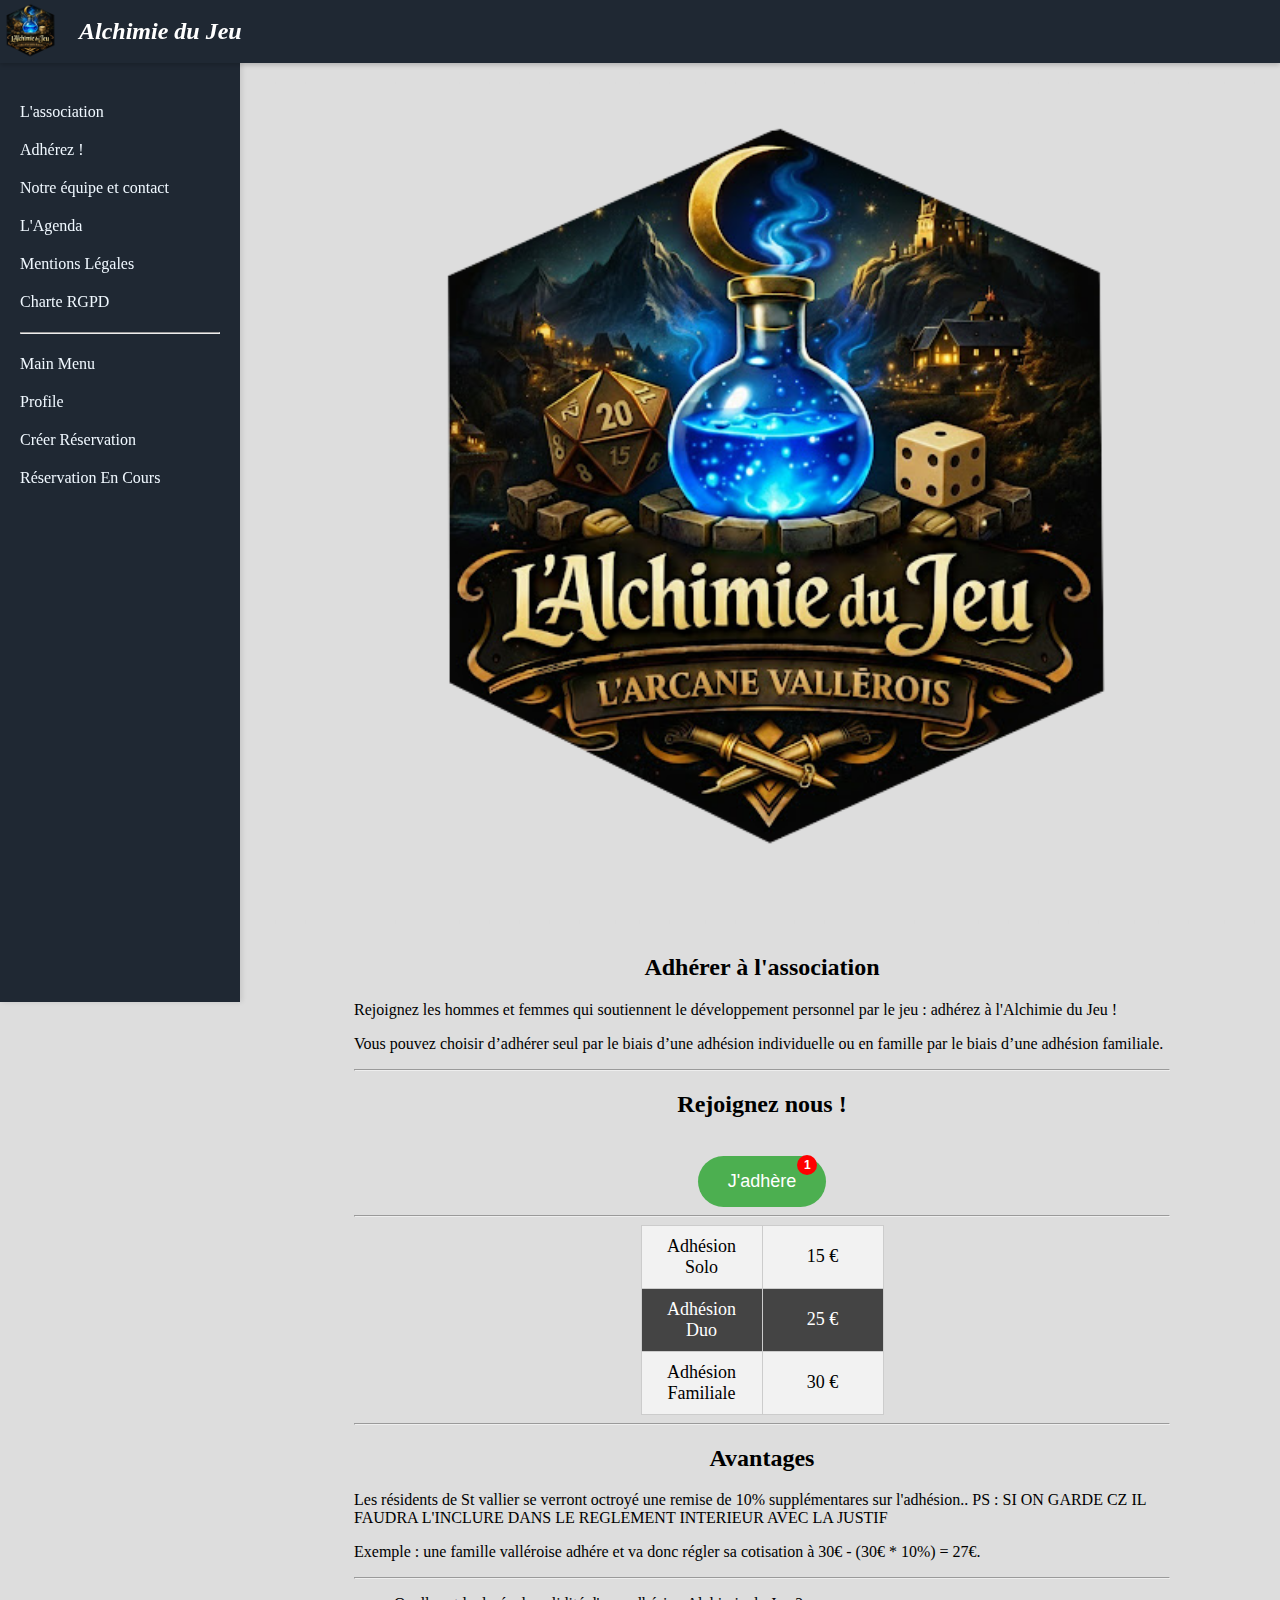
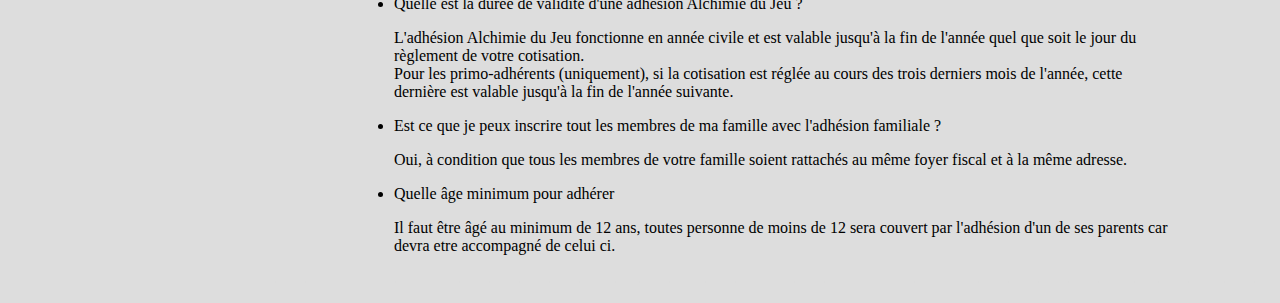
<file: Adhesion.html>
<!doctype html>
<html lang="fr">
  <head>
<!-- Script ajouté ici pour éviter le FOUC, : Flash Of Unstyled Content, merci mistral :)  CA MARCHE PAAAAS -->
    <script src="./scripts/load-navigation.js" defer></script>
	  
    <meta charset="utf-8" />
    <meta name="viewport" content="width=device-width" />
    <title>Alchimie du Jeu</title>
    <link rel="stylesheet" href="styles/Fixed_banner.css"/>
  <style>

 body {
  margin: 0;
  padding-top :62px; /* Ajoute l'écran pour que la bannière apparaisse et n'écrase pas le contenu */
  background-color: #ddd
 }



 /* FIN Menu GAUCHE */
        button {
            background-color: #4CAF50; 
            color: white; /* Texte */
            padding: 15px 30px; /* Espacement intérieur */
            border: none; /* Pas de bordure */
            border-radius: 30px; /* Bords arrondis */
            cursor: crosshair; /* Curseur de la main au survol */
            font-size: 18px; /* Taille du texte */
            position: relative;         
            display:block;
            margin: 0 auto;
        }
   
   .bouton-avec-badge {
    /* Établit un point de référence pour le positionnement absolu du badge */
    position: relative; 
    padding: 10px 20px;
    /* Autres styles de bouton... */
}

.badge-notification {
    /* Positionne le badge de manière absolue par rapport au bouton */
    position: absolute; 
    
    /* Place le badge en haut à droite */
    top: -1px; 
    right: 9px;
    
    /* Styles visuels */
    background-color: red;
    color: white;
    font-size: 12px;
    font-weight: bold;
    
    /* Forme circulaire ou ovale */
    width: 20px; /* Ajuster au besoin */
    height: 20px; /* Ajuster au besoin, doit être égal à la largeur pour un cercle */
    border-radius: 50%;
    
    /* Centrage du chiffre */
    display: flex;
    align-items: center; /* Centrage vertical */
    justify-content: center; /* Centrage horizontal */
    
    /* Assure que le badge est au-dessus des autres éléments */
    z-index: 10;
}

        button:hover {
            background-color: #45a049; /* Légèrement plus foncé au survol */
        }
    
        input {
          width: 100%;
          height: 30px;
        }

    /*/ container */
        .containerMid {
          display: flex;
          
          gap: 10px;
          border: 2px dashed #ddd;
          padding: 10px;
         width: 100%; 
         
         justify-content: center; /* Centre horizontalement les enfants */
    align-items: center; 
        }

        .item {
            flex: 1 1 600px; /* 1: peut grandir, 1: peut rétrécir, 600px: largeur de base */
            border: 1px solid blue;
            padding: 10px;
            box-sizing: border-box; /* Inclut le padding et la bordure dans la largeur/hauteur */
        }

        /* Styles spécifiques pour le premier élément (optionnel) */
        .item:first-child {
            border-color: green;
        }

        /* Styles spécifiques pour le deuxième élément (optionnel) */
        .item:last-child {
            border-color: pink;
        }
   
         .item2 {
            flex: 1 1 200px; /* 1: peut grandir, 1: peut rétrécir, 600px: largeur de base */
            border: 1px solid blue;
            padding: 0px;
            /*Inclut le padding et la bordure dans la largeur/hauteur */
        }

   h2 {
    text-align: center;
   }
        /* LE DROPDOWN MENU*/
      h4 {
    color: #333;
    margin-bottom: 30px;
}

/* Basic styling for the label */
label {
    display: block;
    margin-bottom: 8px;
    font-weight: bold;
    color: #555;
}




.mainimg {
  /* 1. Définir la largeur à 80% du conteneur */
  width: 80%;
  /* 2. Convertir en élément de bloc pour le centrage horizontal par marge */
  display: block;
  /* 3. Centrer horizontalement l'image dans son conteneur */
  margin-left: auto;
  margin-right: auto;
}
    

.text-container {
  width: 80%;
  margin: 0px auto 0 auto; /* Ajouter une marge supérieure de 20px et centrer */
  align-items: center; 
 justify-content: left;
}
/* A RETIRER ENSUITE MAIS ATTENTION A TOUTES LES URLS CAR TOUT POUR LE DEV !*/


   
	table {
    border-collapse: collapse; /* Fusionne les bordures des cellules */
    width: 200px; /* Exemple de largeur */
margin-left: auto;
    margin-right: auto;
}

td {
    border: 1px solid #ccc; /* Bordure légère */
    padding: 10px;
    text-align: center;
    font-size: 18px;
    min-width:100px
}

/* Lignes impaires (1, 3, 5...) - Ligne claire */
tr:nth-child(odd) {
    background-color: #f2f2f2; /* Gris très clair */
}

/* Lignes paires (2, 4, 6...) - Ligne gris foncé */
tr:nth-child(even) {
    background-color: #444444; /* Gris foncé */
    color: white; /* Assure la lisibilité du texte en blanc sur le fond foncé */
}  
   
   
</style>

</head>
<body>
 <div class="fixed-banner">
   <img src="./assets/logo_hexag.webp" alt="Logo" class="logo" />
    <h1>Alchimie du Jeu </h1>
    <button id="menu-toggle-button" aria-expanded="false" aria-controls="fixed-sidebar">
        ☰ </button>
 </div>

  <div class="main-layout">
<div id="banner-container"></div>  
      <div class="main-content">   
        <div class="containerMid"> 
        <img src="./assets/logo_hexag.webp" alt="Image représentant le logo" class="mainimg" />   
        </div>   
  
        <div class="containerMid">
          <div class="text-container">
            <h2>Adhérer à l'association</h2>
           <p>
           Rejoignez les hommes et femmes qui soutiennent le développement personnel par le jeu : adhérez à l'Alchimie du Jeu !           </p>
           <p>
           Vous pouvez choisir d’adhérer seul par le biais d’une adhésion individuelle ou en famille par le biais d’une adhésion familiale. 
           </p>
           <hr>
           
 
  <h2>Rejoignez nous !</h2>
  <br>
    <button id ="Adhésion" onclick="resetData('result2','ecranJeu')">J'adhère
     <span class="badge-notification">1</span>
    </button>
          
           
    <hr> 
<table>
    <tr>
        <td>Adhésion Solo</td>
        <td>15 €</td>
    </tr>
    <tr>
        <td>Adhésion Duo</td>
        <td>25 €</td>
    </tr>
    <tr>
        <td>Adhésion Familiale</td>
        <td>30 €</td>
    </tr>
</table>
           <hr>           
           <h2>Avantages</h2>
         <p>
Les résidents de St vallier se verront octroyé une remise de 10% supplémentares sur l'adhésion.. PS : SI ON GARDE CZ IL FAUDRA L'INCLURE DANS LE REGLEMENT INTERIEUR AVEC LA JUSTIF</p>
<p>
 Exemple : une famille valléroise adhére et va donc régler sa cotisation à 30€ - (30€ * 10%) = 27€.
</p>
           <hr>
            <ul>
            <li>Quelle est la durée de validité d'une adhésion Alchimie du Jeu ?</li>
             <p>
L'adhésion Alchimie du Jeu fonctionne en année civile et est valable jusqu'à la fin de l'année quel que soit le jour du règlement de votre cotisation.
              <br>              Pour les primo-adhérents (uniquement), si la cotisation est réglée au cours des trois derniers mois de l'année, cette dernière est valable jusqu'à la fin de l'année suivante.</p>
            <li>Est ce que je peux inscrire tout les membres de ma famille avec l'adhésion familiale ?</li>
             <p>
Oui, à condition que tous les membres de votre famille soient rattachés au même foyer fiscal et à la même adresse.
             <li>Quelle âge minimum pour adhérer</li>
              <p>
               Il faut être âgé au minimum de 12 ans, toutes personne de moins de 12 sera couvert par l'adhésion d'un de ses parents car devra etre accompagné de celui ci.
              </p>
            </ul>
           
         </div>            
   


<script src=./scripts/JS-Nav.js> </script>

</body>
  </html>
</file>
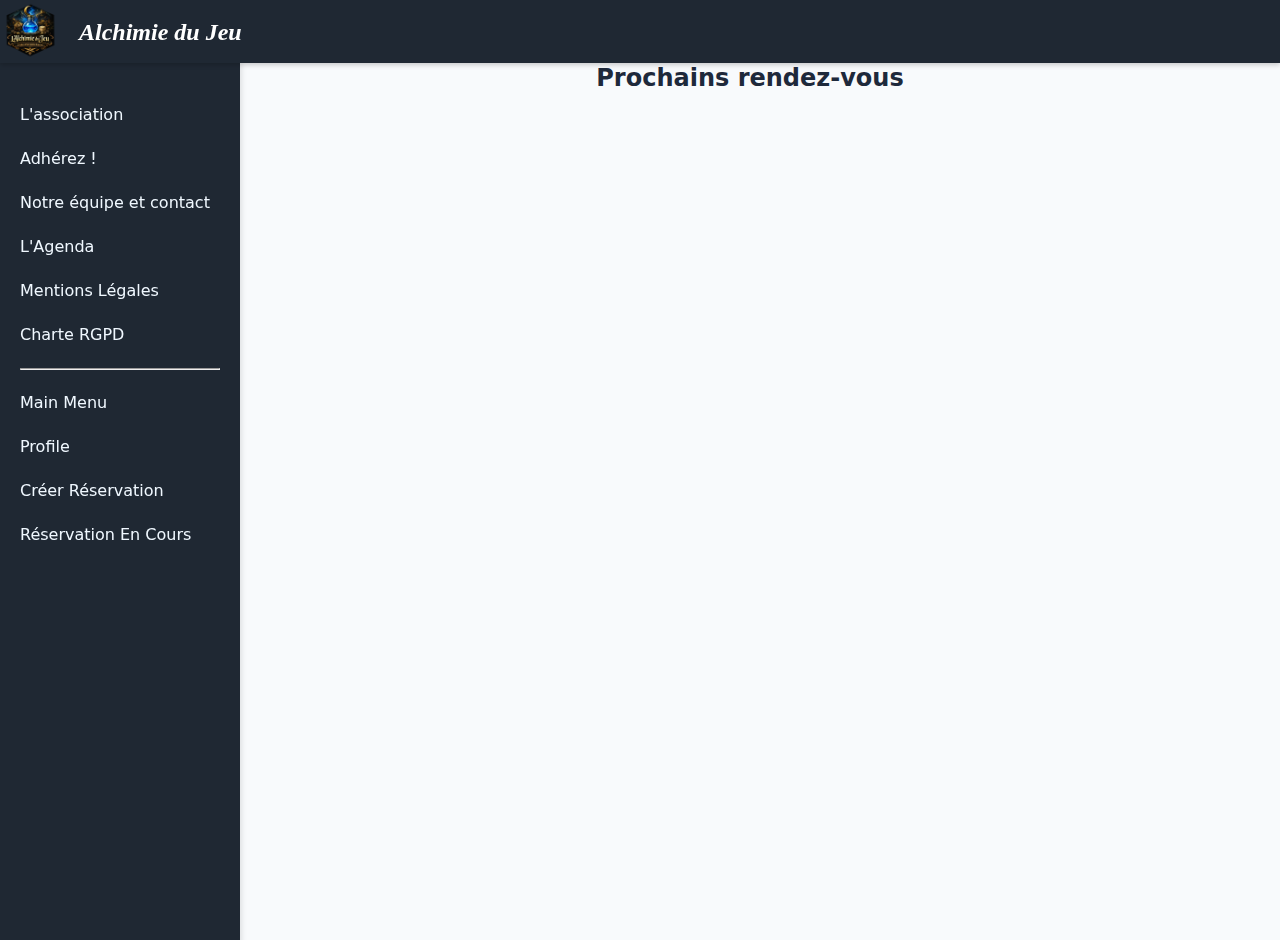
<file: Agenda.html>
<!doctype html>
<html lang="fr">
  <head>
    <meta charset="utf-8" />
    <meta name="viewport" content="width=device-width" />
    <title>Arcane Vallérois - Alchimie du Jeu</title>
    <link rel="stylesheet" href="styles/Fixed_banner.css"/>
  <style>
    /*/ container */
        .containerMid {
          display: flex;
          flex-wrap: wrap;
          gap: 10px;
          border: 2px dashed #ddd;
          padding: 10px;
          
        }

        .item {
            flex: 1 1 600px; /* 1: peut grandir, 1: peut rétrécir, 600px: largeur de base */
            border: 1px solid blue;
            padding: 10px;
            box-sizing: border-box; /* Inclut le padding et la bordure dans la largeur/hauteur */
        }

        /* Styles spécifiques pour le premier élément (optionnel) */
        .item:first-child {
            border-color: green;
        }

        /* Styles spécifiques pour le deuxième élément (optionnel) */
        .item:last-child {
            border-color: pink;
        }
   
         .item2 {
            flex: 1 1 200px; /* 1: peut grandir, 1: peut rétrécir, 600px: largeur de base */
            border: 1px solid blue;
            padding: 0px;
            /*Inclut le padding et la bordure dans la largeur/hauteur */
        }

        /* LE DROPDOWN MENU*/
      h4 {
    color: #333;
    margin-bottom: 30px;
}

	  


.logo-content {
    height: 240px; 
    width: auto; 
    margin-right: 20px;
}
/*CSS DE L'AGENDA MAIS VOIR POIR CENTRALISER LE CSS*/
:root {
            --primary: #4CAF50;
            --secondary: #64748b;
            --bg: #f8fafc;
            --text: #1e293b;
            --card-bg: #ffffff;
        }
        body { font-family: system-ui, sans-serif; background: var(--bg); color: var(--text); padding: 20px; line-height: 1.5; }
        
      
    
    .events-grid {
    display: grid;
    /* Par défaut : 1 seule colonne (mobile first) */
    grid-template-columns: 1fr; 
    gap: 20px;
    max-width: 100%;
    margin: 0 auto;
}

/* Tablette et Desktop : on autorise plusieurs colonnes si l'espace le permet */
@media (min-width: 765px) {
    .events-grid {
        grid-template-columns: repeat(auto-fit, minmax(300px, 1fr));
    }
}
    
    
    
        .event-desc {
            font-size: 0.95rem;
            color: #475569;
            flex-grow: 1;
            margin-bottom: 20px;
        }

        .cta-button {
            background: var(--primary);
            color: white;
            text-decoration: none;
            text-align: center;
            padding: 12px;
            border-radius: 8px;
            font-weight: 600;
            font-size: 0.95rem;
        }

        /* Style alternatif pour les réunions */
        .cta-info {
            background: transparent;
            color: var(--primary);
            border: 2px solid var(--primary);
        }
    </style>

</head>
<body>
<div class="fixed-banner">
    <img src="./assets/logo_hexag.webp" alt="image logo" class="logo" />
    <h1>Alchimie du Jeu</h1>
    <button id="menu-toggle-button" aria-expanded="false" aria-controls="fixed-sidebar">
    ☰ </button>
</div>

<div class="main-layout">
<div id="banner-container"></div>  
  
  <div class="main-content">  
<h2 style="text-align:center; margin-bottom: 40px;">Prochains rendez-vous</h2>
    
    <div id="events-container" class="events-grid"></div>
  </div>
    <script>
        const rawData = [
            { type: "Tournoi", titre: "Pokémon Régional", description: "Format Standard - 32 places.", date: "2026-01-11", lieu: "Siège asso" },
            { type: "Réunion", titre: "Assemblée Générale", description: "Bilan annuel et nouveaux projets.", date: "2026-02-01", lieu: "Salle Polyvalente" },
            { type: "Open salle", titre: "Jeux de plateau", description: "Accès libre à la ludothèque.", date: "2026-02-15", lieu: "Local 42" },
            { type: "Tournoi", titre: "Time Bomb", description: "Tournoi amical de rapidité.", date: "2026-03-05", lieu: "Café Jeux" },
            { type: "Open salle", titre: "Après-midi figurines", description: "Atelier peinture et jeu.", date: "2026-03-20", lieu: "Local 42" }
        ];

        function getCTA(type) {
            switch(type) {
                case "Tournoi":
                case "Open salle":
                    return { text: "Je m'inscris", class: "" };
                case "Réunion":
                    return { text: "Plus d'informations", class: "cta-info" };
                default:
                    return { text: "En savoir plus", class: "" };
            }
        }

        function renderEvents() {
            const container = document.getElementById('events-container');
            const now = new Date();

            const upcomingEvents = rawData
                .filter(item => new Date(item.date) >= now)
                .sort((a, b) => new Date(a.date) - new Date(b.date))
                .slice(0, 5);

            container.innerHTML = upcomingEvents.map(event => {
                const cta = getCTA(event.type);
                return `
                <article class="event-card">
                    <div class="event-type">${event.type}</div>
                    <div class="event-date">
                        ${new Date(event.date).toLocaleDateString('fr-FR', {day: 'numeric', month: 'long'})}
                    </div>
                    <h3 class="event-title">${event.titre}</h3>
                    <p class="event-desc">
                        ${event.description}<br>
                        <small>📍 ${event.lieu}</small>
                    </p>
                    <a href="#" class="cta-button ${cta.class}">${cta.text}</a>
                </article>
            `}).join('');
        }

        renderEvents();
    </script>    
  
 
 

<script src=./scripts/JS-Nav.js> </script>
<script src=./scripts/load-navigation.js> </script>

</body>
</html>
</file>
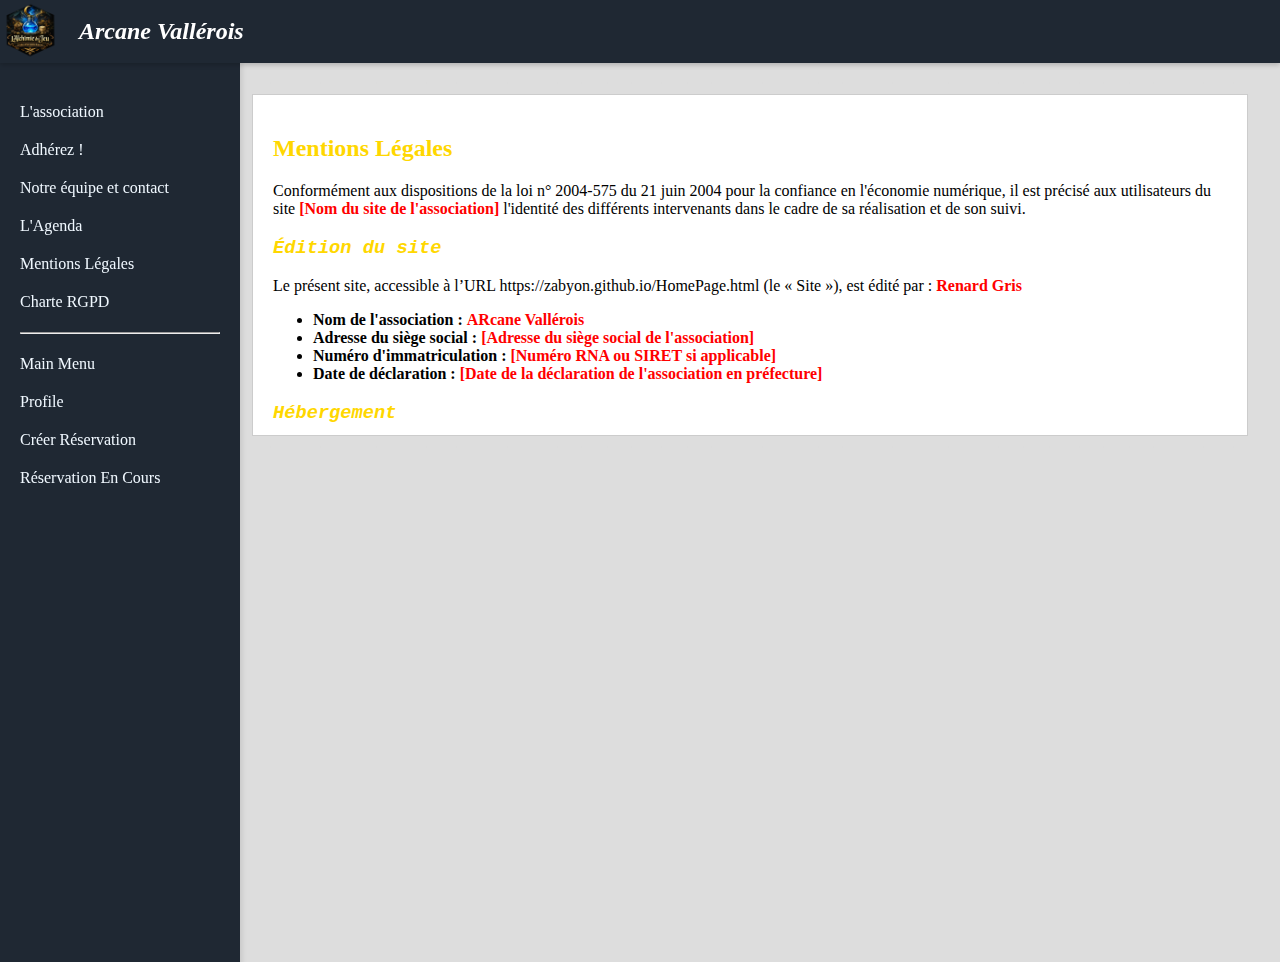
<file: Mentions_Légales.html>
<!doctype html>
<html lang="fr">
  <head>
    <meta charset="utf-8" />
    <meta name="viewport" content="width=device-width" />
    <title>Arcane Vallérois</title>

 <link rel="stylesheet" href="styles/Fixed_banner.css"/>
 <link rel="stylesheet" href="styles/mentions_legales.css"/>

 

</head>
<body>
<div class="fixed-banner">
    <img src="./assets/logo_hexag.webp" alt="Mon image de test" class="logo" />
    <h1>Arcane Vallérois</h1>
  <button id="menu-toggle-button" aria-expanded="false" aria-controls="fixed-sidebar">
☰ </button>
 </div>

<div class="main-layout">
 <div id="banner-container"></div>  
  <div class="main-content">   
    
    <div class="containerMid"> 
    
      <div class="mentions-legales-scroll">
        <h2>Mentions Légales</h2>
        <p>Conformément aux dispositions de la loi n° 2004-575 du 21 juin 2004 pour la confiance en l'économie numérique, il est précisé aux utilisateurs du site <span class="text-amodif">[Nom du site de l'association]</span> l'identité des différents intervenants dans le cadre de sa réalisation et de son suivi.</p>

        <h3>Édition du site</h3>
        <p>Le présent site, accessible à l’URL https://zabyon.github.io/HomePage.html (le « Site »), est édité par : <span class="text-amodif">Renard Gris</span></p>
        <ul>
          <li><strong>Nom de l'association :</strong> <span class="text-amodif"> ARcane Vallérois</span></li>
          <li><strong>Adresse du siège social :</strong> <span class="text-amodif">[Adresse du siège social de l'association]</span></li>
          <li><strong>Numéro d'immatriculation :</strong> <span class="text-amodif">[Numéro RNA ou SIRET si applicable]</span></li>
          <li><strong>Date de déclaration :</strong> <span class="text-amodif">[Date de la déclaration de l'association en préfecture]</span></li>
        </ul>

        <h3>Hébergement</h3>
        <p>Nous utilisons une combinaison de service auto-hébergés et tiers pour gérer le Site et les soumissions de formulaire, notamment Github, Framaforms. Derrière ces outils l'idée est de collecter et stocker le minimum d'informations </p>
        <ul>
          <li><strong>Nom de l'hébergeur technique :</strong> <span class="text-amodif">Github</span></li>
        </ul>

        <h3>Directeur de publication</h3>
        <p>Le Directeur de la publication du Site est <span class="text-amodif">Mme L.</span></p>

        <h3>Nous contacter</h3>
        <ul>
          <li><strong>Par email :</strong> <span class="text-amodif">[Adresse email de l'association]</span></li>
          <li><strong>Par téléphone :</strong> <span class="text-amodif">[Numéro de téléphone de l'association]</span></li>
        </ul>

        <h3>Données personnelles</h3>
        <p>Le traitement de vos données à caractère personnel est régi par notre <a href="https://fr.wikipedia.org/wiki/Politique_de_confidentialit%C3%A9" target="_blank">Politique de Confidentialité</a>, disponible sur <span class="text-amodif">https://fr.wikipedia.org/wiki/Politique_de_confidentialité</span>, conformément au Règlement Général sur la Protection des Données 2016/679 du 27 avril 2016 (« RGPD »).</p>
      </div>
    </div>
  </div>
</div>

  
    
  </body>
  
      <script src=./scripts/JS-Nav.js> </script>
      <script src=./scripts/load-navigation.js></script>
  
  
</html>
</file>
<file: styles/Fixed_banner.css>
body{margin:0;padding-top:62px;background-color:#ddd}.hero-container{display:flex;flex-direction:column;align-items:center;justify-content:center;min-height:100vh;padding:var(--spacing);text-align:center;font-family:sans-serif}.fixed-banner{position:fixed;top:0;left:0;width:100%;height:63px;background-color:#1f2833;color:#fff;display:flex;align-items:center;justify-content:left;box-shadow:0 2px 5px #0003;z-index:1000}.fixed-banner h1{margin:0;font-size:x-large;font-family:Book Antiqua,Palatino,Palatino Linotype,Palatino LT STD,Georgia,serif;font-style:italic}.logo{height:59px;width:auto;margin-right:20px}.main-layout{display:flex;min-height:100vh}.fixed-sidebar{position:fixed;top:62px;left:0;width:200px;height:100%;background-color:#1f2833;padding:20px;box-shadow:2px 0 5px #0000001a;z-index:999}.fixed-sidebar nav ul{list-style:none;padding:0}.fixed-sidebar nav ul li{margin-bottom:10px}.fixed-sidebar nav ul li a{text-decoration:none;color:#f0f8ff;display:block;padding:5px 0;transition:color .3s ease}.fixed-sidebar nav ul li a:hover{color:#007bff}#menu-toggle-button{background-color:transparent;color:#000;border:none;font-size:2em;line-height:1;padding:5px 10px;cursor:pointer;display:none;order:3}.main-content{margin-left:220px;padding:20px;flex-grow:1}@media(max-width:765px){.fixed-sidebar{position:fixed;height:calc(100% - 62px);width:250px;transform:translate(-100%);transition:transform .3s ease-out;z-index:998}.fixed-sidebar.is-open{transform:translate(0);box-shadow:5px 0 10px #00000080}#menu-toggle-button{display:block}.main-content{margin-left:0;padding:20px;flex-grow:1}}
</file>
<file: styles/mentions_legales.css>
body{margin:0;padding-top:62px;background-color:#ddd}.mentions-legales-scroll{height:300px;overflow-y:scroll;border:1px solid #ccc;padding:20px;background-color:#fff}.text-amodif{font-weight:700;color:red}h3{color:gold;font-family:Trebuchet MS,monospace;font-style:italic}h2{color:gold}.containerMid{display:flex;flex-wrap:wrap;gap:10px;border:2px dashed #ddd;padding:10px}
</file>
